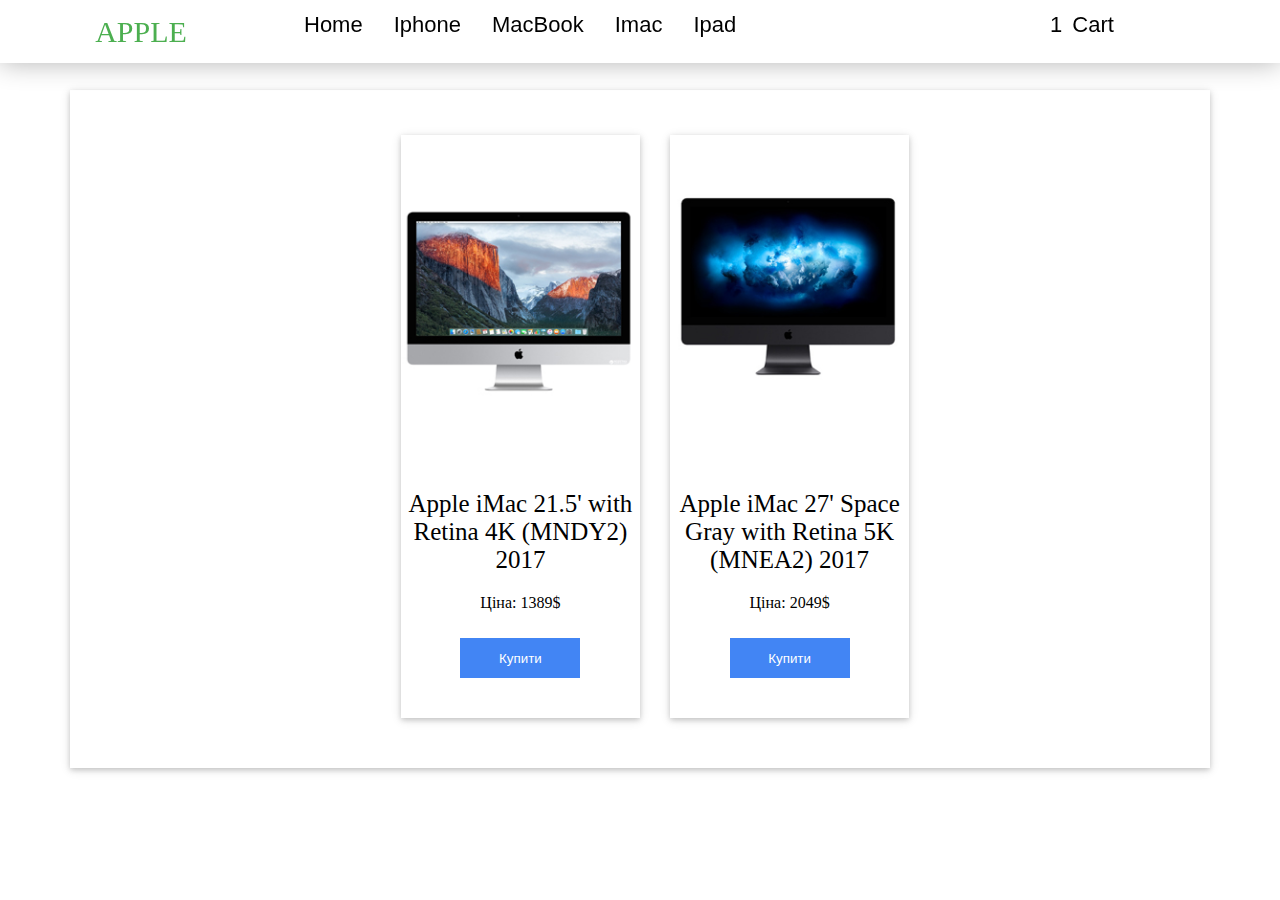
<file: Imac.html>
<!DOCTYPE html>
<html lang="en">

<head>
    <meta charset="UTF-8">
    <meta name="viewport" content="width=device-width, initial-scale=1.0">
    <meta http-equiv="X-UA-Compatible" content="ie=edge">
    <link rel="stylesheet" href="https://use.fontawesome.com/releases/v5.5.0/css/all.css"
        integrity="sha384-B4dIYHKNBt8Bc12p+WXckhzcICo0wtJAoU8YZTY5qE0Id1GSseTk6S+L3BlXeVIU" crossorigin="anonymous">
    <link rel="stylesheet" href="css/Imac.css">
    <title>Document</title>
</head>

<body>
    <header>
        <nav class="container-nav">
            <div class="logo">
                <a class="logo-name" href="index.html"><i class="fab fa-apple"></i>APPLE</a>
            </div>
            <div class="menu">
                <ul>
                    <li><a href="index.html">Home</a></li>
                    <li><a href="Iphone.html">Iphone</a></li>
                    <li><a href="MacBook.html">MacBook</a></li>
                    <li><a href="Imac.html">Imac</a></li>
                    <li><a href="Ipad.html">Ipad</a></li>
                </ul>
            </div>
            <div class="menu-icons">
                <ul>
                    <li>
                        <a href="Basket.html"><span>1</span><i class="fa fa-shopping-cart basket"></i>Cart</a>
                    </li>
                    <li>
                        <a href="#"><i class="fab fa-facebook-f"></i></a>
                    </li>
                    <li>
                        <a href="#"><i class="fab fa-twitter"></i></a>
                    </li>
                </ul>
            </div>
        </nav>
    </header>

    <main>
        <div class="container">
            <div class="cart-block">
                <div class="cart">
                    <img src="img/imac 21'5.jpg" alt="img">
                    <div class="cart-description">
                        <h4>Apple iMac 21.5' with Retina 4K (MNDY2) 2017</h4>
                        <p> Ціна: 1389$</p>
                        <button class="btn-goods">Купити</button>
                    </div>
                </div>
                <div class="cart">
                    <img src="img/imac_27.jpg" alt="img">
                    <div class="cart-description">
                        <h4>Apple iMac 27' Space Gray with Retina 5K (MNEA2) 2017</h4>
                        <p> Ціна: 2049$</p>
                        <button class="btn-goods">Купити</button>
                    </div>
                </div>
            </div>
        </div>
    </main>
</body>

</html>
</file>
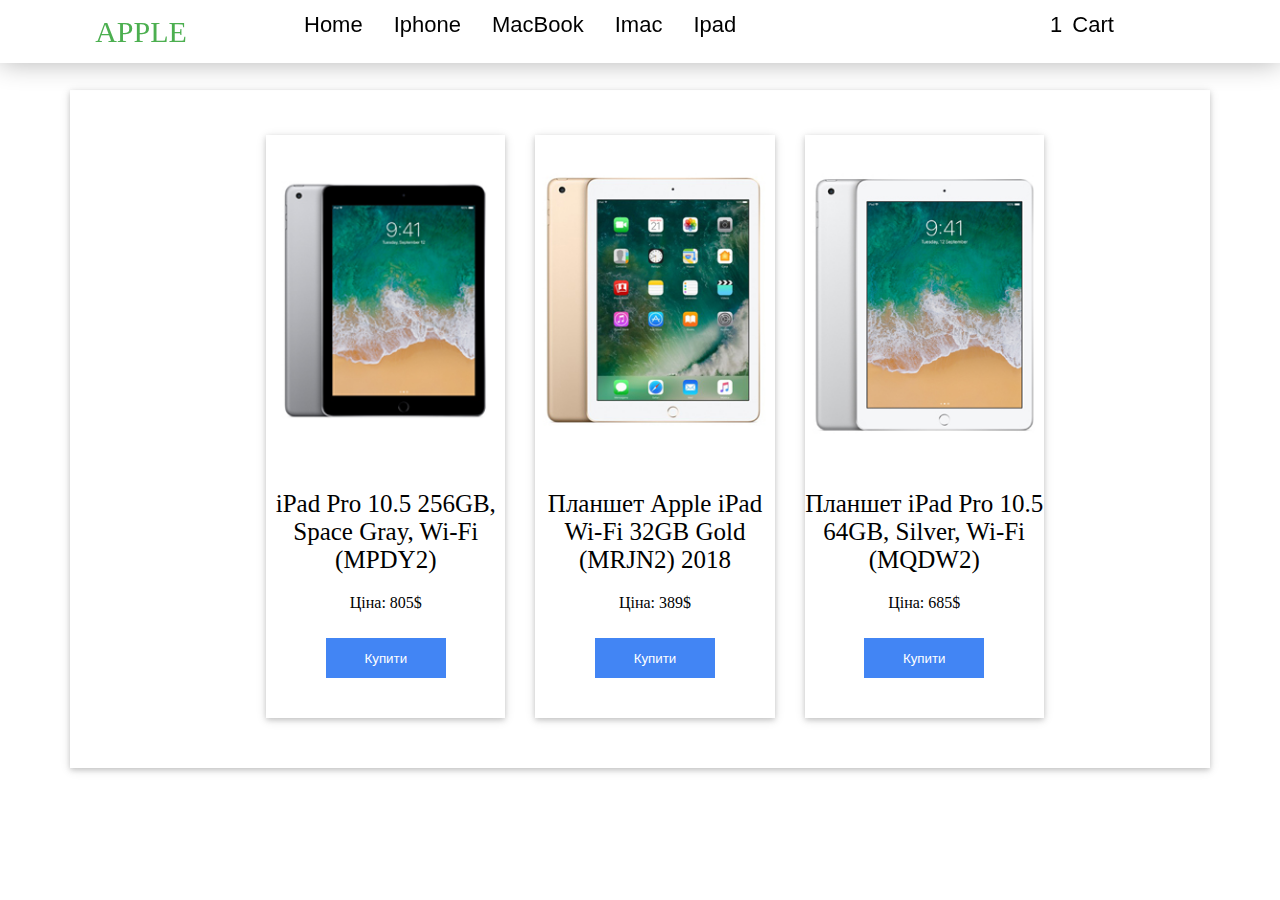
<file: Ipad.html>
<!DOCTYPE html>
<html lang="en">

<head>
    <meta charset="UTF-8">
    <meta name="viewport" content="width=device-width, initial-scale=1.0">
    <meta http-equiv="X-UA-Compatible" content="ie=edge">
    <link rel="stylesheet" href="https://use.fontawesome.com/releases/v5.5.0/css/all.css"
        integrity="sha384-B4dIYHKNBt8Bc12p+WXckhzcICo0wtJAoU8YZTY5qE0Id1GSseTk6S+L3BlXeVIU" crossorigin="anonymous">
    <link rel="stylesheet" href="css/Ipad.css">
    <title>Document</title>
</head>

<body>
    <header>
        <nav class="container-nav">
            <div class="logo">
                <a class="logo-name" href="index.html"><i class="fab fa-apple"></i>APPLE</a>
            </div>
            <div class="menu">
                <ul>
                    <li><a href="index.html">Home</a></li>
                    <li><a href="Iphone.html">Iphone</a></li>
                    <li><a href="MacBook.html">MacBook</a></li>
                    <li><a href="Imac.html">Imac</a></li>
                    <li><a href="Ipad.html">Ipad</a></li>
                </ul>
            </div>
            <div class="menu-icons">
                <ul>
                    <li>
                        <a href="Basket.html"><span>1</span><i class="fa fa-shopping-cart basket"></i>Cart</a>
                    </li>
                    <li>
                        <a href="#"><i class="fab fa-facebook-f"></i></a>
                    </li>
                    <li>
                        <a href="#"><i class="fab fa-twitter"></i></a>
                    </li>
                </ul>
            </div>
        </nav>
    </header>

    <main>
        <div class="container">
            <div class="cart-block">
                <div class="cart">
                    <img src="img/ipad_spage_gray.jpeg" alt="img">
                    <div class="cart-description">
                        <h4>iPad Pro 10.5 256GB, Space Gray, Wi-Fi (MPDY2)</h4>
                        <p> Ціна: 805$</p>
                        <button class="btn-goods">Купити</button>
                    </div>
                </div>
                <div class="cart">
                    <img src="img/ipad_gold.jpeg" alt="img">
                    <div class="cart-description">
                        <h4>Планшет Apple iPad Wi-Fi 32GB Gold (MRJN2) 2018</h4>
                        <p> Ціна: 389$</p>
                        <button class="btn-goods">Купити</button>
                    </div>
                </div>
                <div class="cart">
                    <img src="img/ipad_sivler.jpeg" alt="img">
                    <div class="cart-description">
                        <h4>Планшет iPad Pro 10.5 64GB, Silver, Wi-Fi (MQDW2)</h4>
                        <p> Ціна: 685$</p>
                        <button class="btn-goods">Купити</button>
                    </div>
                </div>
            </div>
        </div>
    </main>
</body>

</html>
</file>
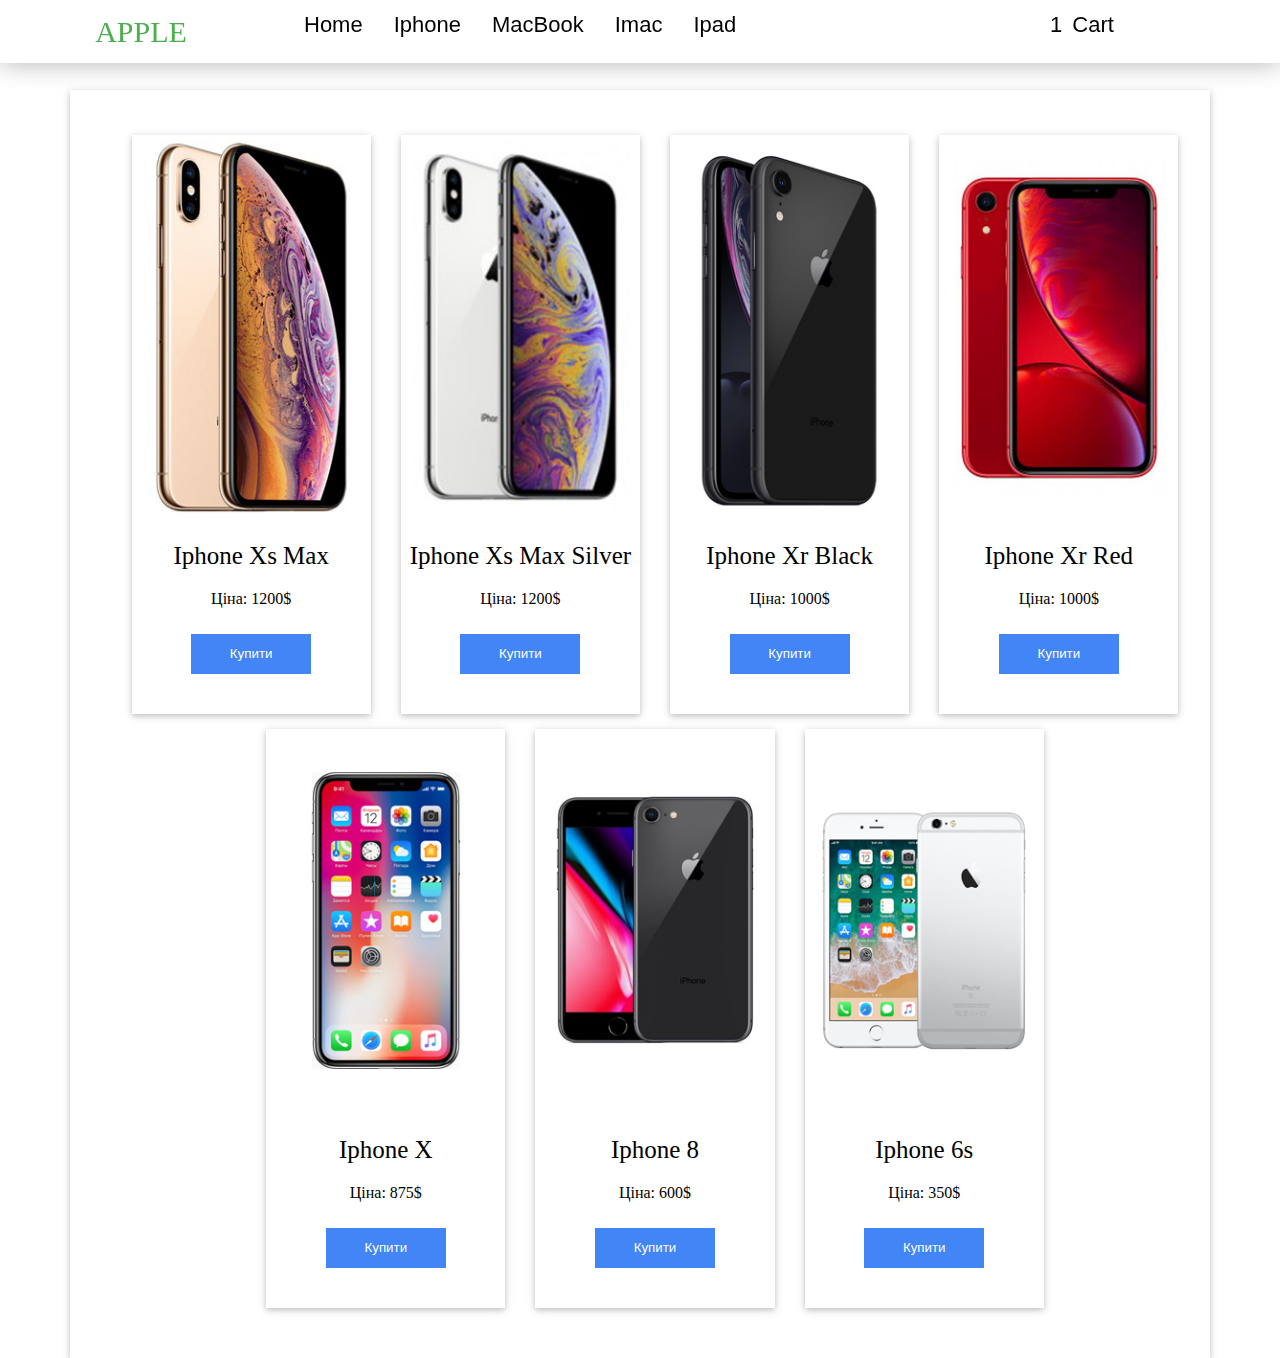
<file: Iphone.html>
<!DOCTYPE html>
<html lang="en">
<head>
    <meta charset="UTF-8">
    <meta name="viewport" content="width=device-width, initial-scale=1.0">
    <meta http-equiv="X-UA-Compatible" content="ie=edge">
    <link rel="stylesheet" href="https://use.fontawesome.com/releases/v5.5.0/css/all.css" integrity="sha384-B4dIYHKNBt8Bc12p+WXckhzcICo0wtJAoU8YZTY5qE0Id1GSseTk6S+L3BlXeVIU" crossorigin="anonymous">
    <link rel="stylesheet" href="css/iphone.css">
    <title>Document</title>
</head>
<body>
    <header>
        <nav class="container-nav">
            <div class="logo">
                <a class="logo-name" href="index.html"><i class="fab fa-apple"></i>APPLE</a>
            </div>
            <div class="menu">
                <ul>
                    <li><a href="index.html">Home</a></li>
                    <li><a href="Iphone.html">Iphone</a></li>
                    <li><a href="MacBook.html">MacBook</a></li>
                    <li><a href="Imac.html">Imac</a></li>
                    <li><a href="Ipad.html">Ipad</a></li>
                </ul>
            </div>
            <div class="menu-icons">
                <ul>
                    <li>
                        <a href="Basket.html"><span>1</span><i class="fa fa-shopping-cart basket"></i>Cart</a>
                    </li>
                    <li>
                        <a href="#"><i class="fab fa-facebook-f"></i></a>
                    </li>
                    <li>
                        <a href="#"><i class="fab fa-twitter"></i></a>
                    </li>
                </ul>
            </div>
        </nav>
    </header>

    <main>
        <div class="container">
            <div class="cart-block">
                <div class="cart">
                    <img src="img/iphone-xs-max.jpg" alt="img">
                    <div class="cart-description">
                        <h4>Iphone Xs Max</h4>
                        <p> Ціна: 1200$</p>
                        <button class="btn-goods">Купити</button>
                    </div>
                </div>
                <div class="cart">
                    <img src="img/iphone-xs-max-silver.jpg" alt="img">
                    <div class="cart-description">
                        <h4>Iphone Xs Max Silver</h4>
                        <p> Ціна: 1200$</p>
                        <button class="btn-goods">Купити</button>
                    </div>
                </div>
                <div class="cart">
                    <img src="img/iphone_xr_black.jpeg" alt="img">
                    <div class="cart-description">
                        <h4>Iphone Xr Black</h4>
                        <p> Ціна: 1000$</p>
                        <button class="btn-goods">Купити</button>
                    </div>
                </div>
                <div class="cart">
                    <img src="img/iphone_xr_red.jpg" alt="img">
                    <div class="cart-description">
                        <h4>Iphone Xr Red</h4>
                        <p> Ціна: 1000$</p>
                        <button class="btn-goods">Купити</button>
                    </div>
                </div>
                <div class="cart">
                    <img src="img/iphoneX.jpeg" alt="img">
                    <div class="cart-description">
                        <h4>Iphone X</h4>
                        <p> Ціна: 875$</p>
                        <button class="btn-goods">Купити</button>
                    </div>
                </div>
                <div class="cart">
                    <img src="img/iphone8.jpeg" alt="img">
                    <div class="cart-description">
                        <h4>Iphone 8</h4>
                        <p> Ціна: 600$</p>
                        <button class="btn-goods">Купити</button>
                    </div>
                </div>
                <div class="cart">
                    <img src="img/iphone6s.jpg" alt="img">
                    <div class="cart-description">
                        <h4>Iphone 6s</h4>
                        <p> Ціна: 350$</p>
                        <button class="btn-goods">Купити</button>
                    </div>
                </div>
            </div>
        </div>
    </main>
</body>
</html>
</file>
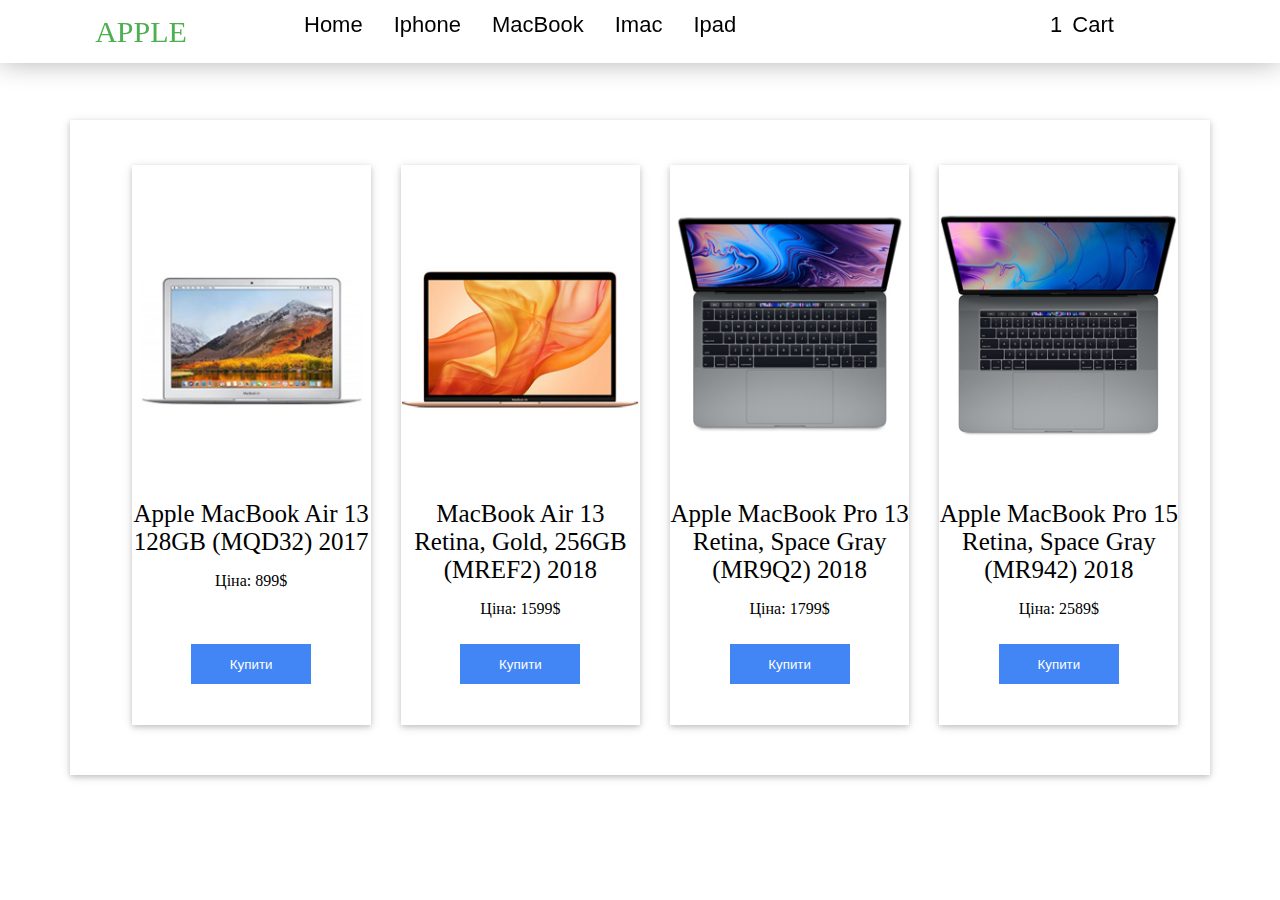
<file: MacBook.html>
<!DOCTYPE html>
<html lang="en">

<head>
    <meta charset="UTF-8">
    <meta name="viewport" content="width=device-width, initial-scale=1.0">
    <meta http-equiv="X-UA-Compatible" content="ie=edge">
    <link rel="stylesheet" href="https://use.fontawesome.com/releases/v5.5.0/css/all.css"
        integrity="sha384-B4dIYHKNBt8Bc12p+WXckhzcICo0wtJAoU8YZTY5qE0Id1GSseTk6S+L3BlXeVIU" crossorigin="anonymous">
    <link rel="stylesheet" href="css/MacBook.css">
    <title>Document</title>
</head>

<body>
    <header>
        <nav class="container-nav">
            <div class="logo">
                <a class="logo-name" href="index.html"><i class="fab fa-apple"></i>APPLE</a>
            </div>
            <div class="menu">
                <ul>
                    <li><a href="index.html">Home</a></li>
                    <li><a href="Iphone.html">Iphone</a></li>
                    <li><a href="MacBook.html">MacBook</a></li>
                    <li><a href="Imac.html">Imac</a></li>
                    <li><a href="Ipad.html">Ipad</a></li>
                </ul>
            </div>
            <div class="menu-icons">
                <ul>
                    <li>
                        <a href="Basket.html"><span>1</span><i class="fa fa-shopping-cart basket"></i>Cart</a>
                    </li>
                    <li>
                        <a href="#"><i class="fab fa-facebook-f"></i></a>
                    </li>
                    <li>
                        <a href="#"><i class="fab fa-twitter"></i></a>
                    </li>
                </ul>
            </div>
        </nav>
    </header>

    <main>
        <div class="container">
            <div class="cart-block">
                <div class="cart">
                    <img src="img/mac_book_air_13.jpg" alt="img">
                    <div class="cart-description">
                        <h4>Apple MacBook Air 13 128GB (MQD32) 2017</h4>
                        <p> Ціна: 899$</p>
                        <button class="btn-goods air">Купити</button>
                    </div>
                </div>
                <div class="cart">
                    <img src="img/mac_book_air_retina_gold.jpeg" alt="img">
                    <div class="cart-description">
                        <h4>MacBook Air 13 Retina, Gold, 256GB (MREF2) 2018</h4>
                        <p> Ціна: 1599$</p>
                        <button class="btn-goods">Купити</button>
                    </div>
                </div>
                <div class="cart">
                    <img src="img/mac_book_pro_space_gray.jpg" alt="img">
                    <div class="cart-description">
                        <h4>Apple MacBook Pro 13 Retina, Space Gray (MR9Q2) 2018</h4>
                        <p> Ціна: 1799$</p>
                        <button class="btn-goods">Купити</button>
                    </div>
                </div>
                <div class="cart">
                    <img src="img/mac_book_pro_space_gray_15.jpeg" alt="img">
                    <div class="cart-description">
                        <h4>Apple MacBook Pro 15 Retina, Space Gray (MR942) 2018</h4>
                        <p> Ціна: 2589$</p>
                        <button class="btn-goods">Купити</button>
                </div>
            </div>
        </div>
    </main>
</body>

</html>
</file>
<file: css/Imac.css>
body {
    margin: 0;
    padding: 0;
    width: 100%;
    overflow-x: hidden;
    font-family: 'Cinzel', serif;
}
.container-nav{
    display: flex;
    height: 63px;
    width: 100%;
    position: fixed;
    z-index: 30000;
    background-color: white;
    box-shadow: 0 0 27px 0 rgba(0,0,0,0.3);
}
.logo{
    display: flex;
    justify-content: center;
    align-items: center;
    width: 20%;
    height: 100%;
}
.logo-name{
    text-decoration: none;
    color: #4caf50;
}
.logo i {
    color: #4caf50;
    font-size: 45px;
    margin-right: 10px;
    padding: 8px;
}
.menu{
    display: flex;
    justify-content: start;
    align-items: center;
    width: 50%;
    height: 100%;
}
.menu-icons{
    display: flex;
    justify-content: center;
    align-items: center;
    width: 30%;
    height: 100%;
}
.logo-name{
    font-size: 30px;
    font-weight: normal;
    display: flex;
    justify-content: center;
    align-items: center;
}
.menu ul{
    list-style: none;
    display: flex;
    margin: 0;
}
.menu ul li{
    margin-right: 15px;
    height: 40px;
    padding: 8px;
}
.menu ul li a{
    font-family: -apple-system, BlinkMacSystemFont, 'Segoe UI', Roboto, Oxygen, Ubuntu, Cantarell, 'Open Sans', 'Helvetica Neue', sans-serif;
    font-size: 22px;
    font-weight: 400;
    color: black;
    text-decoration: none;
}
.menu-icons ul{
    list-style: none;
    display: flex;
    margin: 0;
}
.menu-icons ul li .basket{
    color: #4caf50;;
}
.menu-icons ul li a{
    font-family: -apple-system, BlinkMacSystemFont, 'Segoe UI', Roboto, Oxygen, Ubuntu, Cantarell, 'Open Sans', 'Helvetica Neue', sans-serif;
    font-size: 22px;
    font-weight: 400;
    color: black;
    text-decoration: none;
}
.menu-icons ul li{
    height: 40px;
    padding: 8px;
}
.menu-icons ul li i{
    padding: 0px 5px;
    font-size: 17px;
    color: #4285f4;
}
.container{
    width: 100%;
    height: auto;
    display: flex;
    justify-content: center;
    padding-top: 90px;
}
.cart-block{
    width: 89%;
    display: flex;
    justify-content: center;
    align-items: center;
    flex-wrap: wrap;
    padding-top: 30px;
    padding-bottom: 50px;
    box-shadow: 0 2px 5px 0 rgba(0,0,0,.16), 0 2px 10px 0 rgba(0,0,0,.12);
}
.cart{
    width: 21%;
    height: auto;
    margin-top: 15px;
    text-align: center;
    background-color: white;
    box-shadow: 0 2px 5px 0 rgba(0,0,0,.16), 0 2px 10px 0 rgba(0,0,0,.12);
    margin-left: 30px;
}
.cart img{
    width: 100%;
    height: auto;
}
.cart-description h4{
    font-weight: 400;
    font-size: 25px;
    margin: 20px 0px;
}
.btn-goods{
    margin: 10px 0 40px 0;
    width: 120px;
    height: 40px;
    color: white;
    background-color: #4285f4;
    border: none;
    cursor: pointer;
}
.btn-goods:active{
    background-color: #fff;
    color: #4285f4;
    border: 1px solid #4285f4;
}
</file>
<file: css/Ipad.css>
body {
    margin: 0;
    padding: 0;
    width: 100%;
    overflow-x: hidden;
    font-family: 'Cinzel', serif;
}
.container-nav{
    display: flex;
    height: 63px;
    width: 100%;
    position: fixed;
    z-index: 30000;
    background-color: white;
    box-shadow: 0 0 27px 0 rgba(0,0,0,0.3);
}
.logo{
    display: flex;
    justify-content: center;
    align-items: center;
    width: 20%;
    height: 100%;
}
.logo i {
    color: #4caf50;
    font-size: 45px;
    margin-right: 10px;
    padding: 8px;
}
.logo-name{
    text-decoration: none;
    color: #4caf50;
}
.menu{
    display: flex;
    justify-content: start;
    align-items: center;
    width: 50%;
    height: 100%;
}
.menu-icons{
    display: flex;
    justify-content: center;
    align-items: center;
    width: 30%;
    height: 100%;
}
.logo-name{
    font-size: 30px;
    font-weight: normal;
    display: flex;
    justify-content: center;
    align-items: center;
}
.menu ul{
    list-style: none;
    display: flex;
    margin: 0;
}
.menu ul li{
    margin-right: 15px;
    height: 40px;
    padding: 8px;
}
.menu ul li a{
    font-family: -apple-system, BlinkMacSystemFont, 'Segoe UI', Roboto, Oxygen, Ubuntu, Cantarell, 'Open Sans', 'Helvetica Neue', sans-serif;
    font-size: 22px;
    font-weight: 400;
    color: black;
    text-decoration: none;
}
.menu-icons ul{
    list-style: none;
    display: flex;
    margin: 0;
}
.menu-icons ul li a{
    font-family: -apple-system, BlinkMacSystemFont, 'Segoe UI', Roboto, Oxygen, Ubuntu, Cantarell, 'Open Sans', 'Helvetica Neue', sans-serif;
    font-size: 22px;
    font-weight: 400;
    color: black;
    text-decoration: none;
}
.menu-icons ul li .basket{
    color: #4caf50;;
}
.menu-icons ul li{
    height: 40px;
    padding: 8px;
}
.menu-icons ul li i{
    padding: 0px 5px;
    font-size: 17px;
    color: #4285f4;
}
.container{
    width: 100%;
    height: auto;
    display: flex;
    justify-content: center;
    padding-top: 90px;
}
.cart-block{
    width: 89%;
    display: flex;
    justify-content: center;
    align-items: center;
    flex-wrap: wrap;
    padding-top: 30px;
    padding-bottom: 50px;
    box-shadow: 0 2px 5px 0 rgba(0,0,0,.16), 0 2px 10px 0 rgba(0,0,0,.12);
}
.cart{
    width: 21%;
    height: auto;
    margin-top: 15px;
    text-align: center;
    background-color: white;
    box-shadow: 0 2px 5px 0 rgba(0,0,0,.16), 0 2px 10px 0 rgba(0,0,0,.12);
    margin-left: 30px;
}
.cart img{
    width: 100%;
    height: auto;
}
.cart-description h4{
    font-weight: 400;
    font-size: 25px;
    margin: 20px 0px;
}
.btn-goods{
    margin: 10px 0 40px 0;
    width: 120px;
    height: 40px;
    color: white;
    background-color: #4285f4;
    border: none;
    cursor: pointer;
}
.btn-goods:active{
    background-color: #fff;
    color: #4285f4;
    border: 1px solid #4285f4;
}
</file>
<file: css/iphone.css>
body {
    margin: 0;
    padding: 0;
    width: 100%;
    overflow-x: hidden;
    font-family: 'Cinzel', serif;
}
.container-nav{
    display: flex;
    height: 63px;
    width: 100%;
    position: fixed;
    z-index: 30000;
    background-color: white;
    box-shadow: 0 0 27px 0 rgba(0,0,0,0.3);
}
.logo{
    display: flex;
    justify-content: center;
    align-items: center;
    width: 20%;
    height: 100%;
}
.logo i {
    color: #4caf50;
    font-size: 45px;
    margin-right: 10px;
    padding: 8px;
}
.logo-name{
    text-decoration: none;
    color: #4caf50;
}
.menu{
    display: flex;
    justify-content: start;
    align-items: center;
    width: 50%;
    height: 100%;
}
.menu-icons{
    display: flex;
    justify-content: center;
    align-items: center;
    width: 30%;
    height: 100%;
}
.logo-name{
    font-size: 30px;
    font-weight: normal;
    display: flex;
    justify-content: center;
    align-items: center;
}
.menu ul{
    list-style: none;
    display: flex;
    margin: 0;
}
.menu ul li{
    margin-right: 15px;
    height: 40px;
    padding: 8px;
}
.menu ul li a{
    font-family: -apple-system, BlinkMacSystemFont, 'Segoe UI', Roboto, Oxygen, Ubuntu, Cantarell, 'Open Sans', 'Helvetica Neue', sans-serif;
    font-size: 22px;
    font-weight: 400;
    color: black;
    text-decoration: none;
}
.menu-icons ul{
    list-style: none;
    display: flex;
    margin: 0;
}
.menu-icons ul li a{
    font-family: -apple-system, BlinkMacSystemFont, 'Segoe UI', Roboto, Oxygen, Ubuntu, Cantarell, 'Open Sans', 'Helvetica Neue', sans-serif;
    font-size: 22px;
    font-weight: 400;
    color: black;
    text-decoration: none;
}
.menu-icons ul li .basket{
    color: #4caf50;;
}
.menu-icons ul li{
    height: 40px;
    padding: 8px;
}
.menu-icons ul li i{
    padding: 0px 5px;
    font-size: 17px;
    color: #4285f4;
}
.container{
    width: 100%;
    height: auto;
    display: flex;
    justify-content: center;
    padding-top: 90px;
}
.cart-block{
    width: 89%;
    display: flex;
    justify-content: center;
    align-items: center;
    flex-wrap: wrap;
    padding-top: 30px;
    padding-bottom: 50px;
    box-shadow: 0 2px 5px 0 rgba(0,0,0,.16), 0 2px 10px 0 rgba(0,0,0,.12);
}
.cart{
    width: 21%;
    height: auto;
    margin-top: 15px;
    text-align: center;
    background-color: white;
    box-shadow: 0 2px 5px 0 rgba(0,0,0,.16), 0 2px 10px 0 rgba(0,0,0,.12);
    margin-left: 30px;
}
.cart img{
    width: 100%;
    height: auto;
}
.cart-description h4{
    font-weight: 400;
    font-size: 25px;
    margin: 20px 0px;
}
.btn-goods{
    margin: 10px 0 40px 0;
    width: 120px;
    height: 40px;
    color: white;
    background-color: #4285f4;
    border: none;
    cursor: pointer;
}
.btn-goods:active{
    background-color: #fff;
    color: #4285f4;
    border: 1px solid #4285f4;
}
</file>
<file: css/MacBook.css>
body {
    margin: 0;
    padding: 0;
    width: 100%;
    overflow-x: hidden;
    font-family: 'Cinzel', serif;
}
.container-nav{
    display: flex;
    height: 63px;
    width: 100%;
    position: fixed;
    z-index: 30000;
    background-color: white;
    box-shadow: 0 0 27px 0 rgba(0,0,0,0.3);
}
.logo{
    display: flex;
    justify-content: center;
    align-items: center;
    width: 20%;
    height: 100%;
}
.logo i {
    color: #4caf50;
    font-size: 45px;
    margin-right: 10px;
    padding: 8px;
}
.logo-name{
    text-decoration: none;
    color: #4caf50;
}
.menu{
    display: flex;
    justify-content: start;
    align-items: center;
    width: 50%;
    height: 100%;
}
.menu-icons{
    display: flex;
    justify-content: center;
    align-items: center;
    width: 30%;
    height: 100%;
}
.logo-name{
    font-size: 30px;
    font-weight: normal;
    display: flex;
    justify-content: center;
    align-items: center;
}
.menu ul{
    list-style: none;
    display: flex;
    margin: 0;
}
.menu ul li{
    margin-right: 15px;
    height: 40px;
    padding: 8px;
}
.menu ul li a{
    font-family: -apple-system, BlinkMacSystemFont, 'Segoe UI', Roboto, Oxygen, Ubuntu, Cantarell, 'Open Sans', 'Helvetica Neue', sans-serif;
    font-size: 22px;
    font-weight: 400;
    color: black;
    text-decoration: none;
}
.menu-icons ul{
    list-style: none;
    display: flex;
    margin: 0;
}
.menu-icons ul li a{
    font-family: -apple-system, BlinkMacSystemFont, 'Segoe UI', Roboto, Oxygen, Ubuntu, Cantarell, 'Open Sans', 'Helvetica Neue', sans-serif;
    font-size: 22px;
    font-weight: 400;
    color: black;
    text-decoration: none;
}
.menu-icons ul li{
    height: 40px;
    padding: 8px;
}
.menu-icons ul li .basket{
    color: #4caf50;;
}
.menu-icons ul li i{
    padding: 0px 5px;
    font-size: 17px;
    color: #4285f4;
}
.container{
    width: 100%;
    height: auto;
    display: flex;
    justify-content: center;
    padding-top: 120px;
}
.cart-block{
    width: 89%;
    display: flex;
    justify-content: center;
    align-items: center;
    flex-wrap: wrap;
    padding-top: 30px;
    padding-bottom: 50px;
    box-shadow: 0 2px 5px 0 rgba(0,0,0,.16), 0 2px 10px 0 rgba(0,0,0,.12);
}
.cart{
    width: 21%;
    height: 560px;
    margin-top: 15px;
    text-align: center;
    background-color: white;
    box-shadow: 0 2px 5px 0 rgba(0,0,0,.16), 0 2px 10px 0 rgba(0,0,0,.12);
    margin-left: 30px;
}
.cart img{
    width: 100%;
    height: auto;
}
.cart-description h4{
    font-weight: 400;
    font-size: 25px;
    margin: 0px 0px;
}
.btn-goods{
    margin: 10px 0 40px 0;
    width: 120px;
    height: 40px;
    color: white;
    background-color: #4285f4;
    border: none;
    cursor: pointer;
}
.air{
    margin: 38px 0 40px 0;
}
.btn-goods:active{
    background-color: #fff;
    color: #4285f4;
    border: 1px solid #4285f4;
}
</file>
